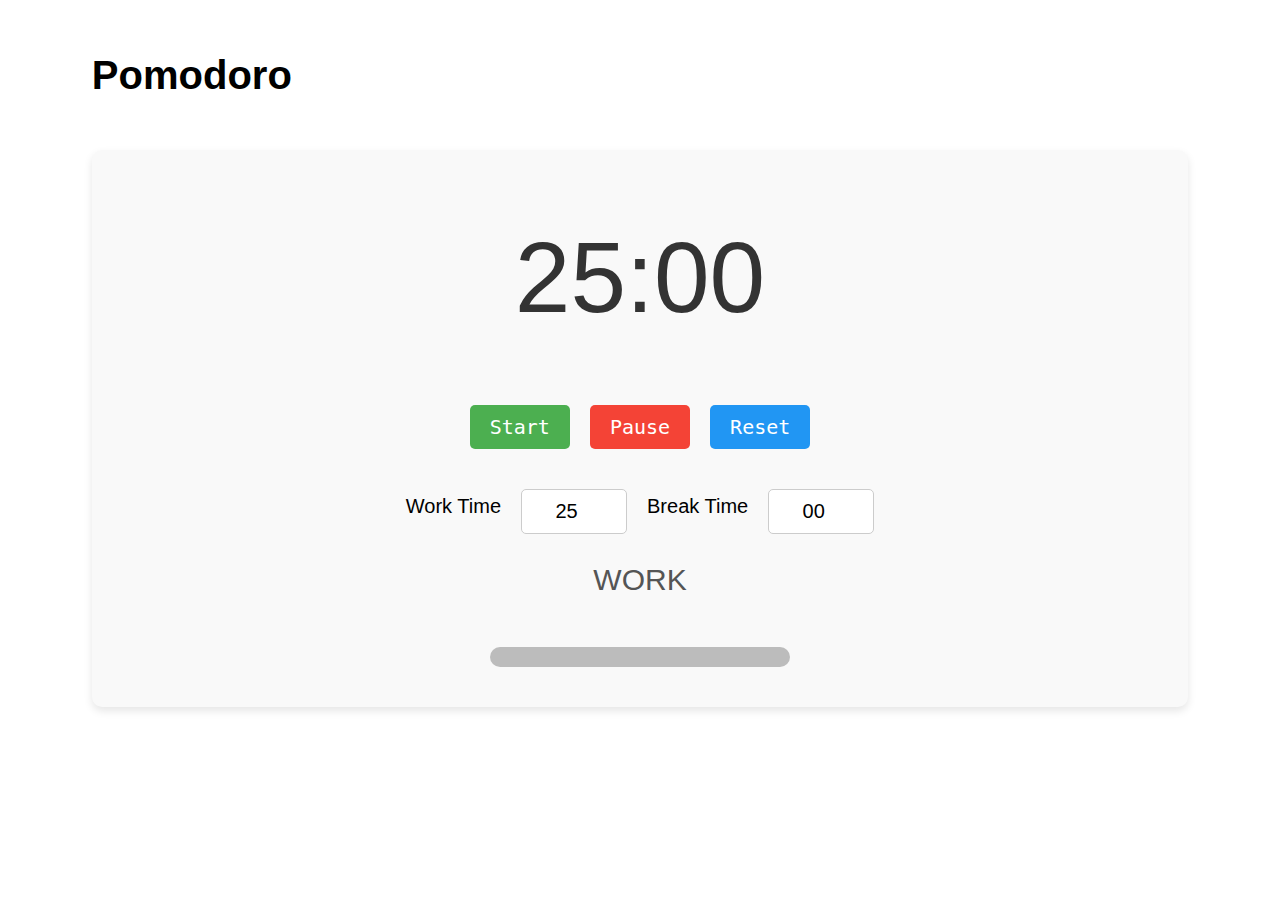
<file: pomodoro/pomodoro.html>
<!DOCTYPE html>
<html lang="en">
<head>
    <meta charset="UTF-8">
    <meta name="viewport" content="width=device-width, initial-scale=1.0">
    <title>Pomodoro</title>
</head>
    <link rel="stylesheet" href="../styles.css">
    <link rel="stylesheet" href="pomodoro.css">
<body>
    <h1>Pomodoro</h1>
        <div class="pomodoro">
            <div class="pomodoro__time">
                <span id="minutes"></span>:<span id="seconds">00</span>
            </div>

            <div class="pomodoro__buttons">
                <button id="start">Start</button>
                <button id="pause">Pause</button>
                <button id="reset">Reset</button>
            </div>

            <div class="pomodoro__settings">
                <label for="work-time">Work Time</label>
                <input type="number" id="work-time" value="25" min="1" max="59"/>
                <label for="break-time">Break Time</label>
                <input type="number" id="break-time" value="00" min="1" max="15" />
            </div>

            <div class="pomodoro__status">
                <span id="status">Work</span>
            </div>

            <div class="pomodoro__progress" style="height: 20px;">
                <div id="progress"></div>
            </div>
        </div>
        <script src="pomodoro.js"></script>
</body>
</html>
</file>
<file: styles.css>
html {
    max-width: 100ch;
    padding: 1em 1em;
    margin: auto;
    line-height: 1.75;
    font-size: 1.25em;
    font-family: sans-serif;
}

h1,
h2,
h3,
h4,
h5,
h6 {
    margin: 0.5em 0 1em;
}

p,
ul,
ol {
    margin-bottom: 2em;
    color: #1d1d1d;
}

/* Navbar */

.navbar {
    background-color: #448cbd;
    padding: 5px;
    border-radius: 10px;
}

.navbar ul {
    list-style: none;
    margin: 0;
    padding: 0;
    display: flex;
    justify-content: center;
}

.navbar li {
    margin-right: 32px;
}

.navbar a {
    color: #ffffff;
    text-decoration: none;
}

.navbar a:hover {
    text-decoration: underline;
}

/* Code block */

pre {
    background-color: #f1f5f9;
    padding: 16px;
    border-radius: 10px;
    overflow-x: auto;
}

code {
    color: #030712;
    font-family: monospace;
}
</file>
<file: pomodoro/pomodoro.css>
.pomodoro {
    display: flex;
    flex-direction: column;
    align-items: center;
    justify-content: center;
    padding: 2rem;
    background-color: #f9f9f9;
    border-radius: 10px;
    box-shadow: 0 4px 8px rgba(0, 0, 0, 0.1);
}

.pomodoro__time {
    font-size: 5rem;
    font-weight: 100;
    color: #333;
}

.pomodoro__buttons {
    display: flex;
    justify-content: center;
    margin-top: 1rem;
    padding: 1rem;
}

.pomodoro__buttons button {
    font-size: 1rem;
    padding: 0.5rem 1rem;
    margin: 0 0.5rem;
    border: none;
    cursor: pointer;
    font-family: monospace;
    border-radius: 5px;
    transition: background-color 0.3s ease;
}

.pomodoro__buttons button:hover {
    opacity: 0.8;
}

.pomodoro__buttons #start {
    background-color: #4caf50;
    color: #ffffff;
}

.pomodoro__buttons #pause {
    background-color: #f44336;
    color: #ffffff;
}

.pomodoro__buttons #reset {
    background-color: #2196f3;
    color: #ffffff;
}

.pomodoro__settings {
    display: flex;
    justify-content: center;
    margin-top: 1rem;
}

.pomodoro__settings label {
    font-size: 1rem;
    margin: 0 0.5rem;
}

.pomodoro__settings input {
    font-size: 1rem;
    padding: 0.5rem 1rem;
    margin: 0 0.5rem;
    border: 1px solid #cccccc;
    border-radius: 5px;
    text-align: center;
}

.pomodoro__status {
    font-size: 1.5rem;
    font-weight: 100;
    margin: 1rem;
    text-transform: uppercase;
    color: #555;
}

.pomodoro__progress {
    width: 300px;
    height: 1rem;
    background-color: #bcbcbc;
    margin-top: 1rem;
    border-radius: 100px;
    overflow: hidden;
}

#progress {
    width: 0%;
    height: 100%;
    background-color: #4caf50;
    transition: width 0.3s ease;
}
</file>
